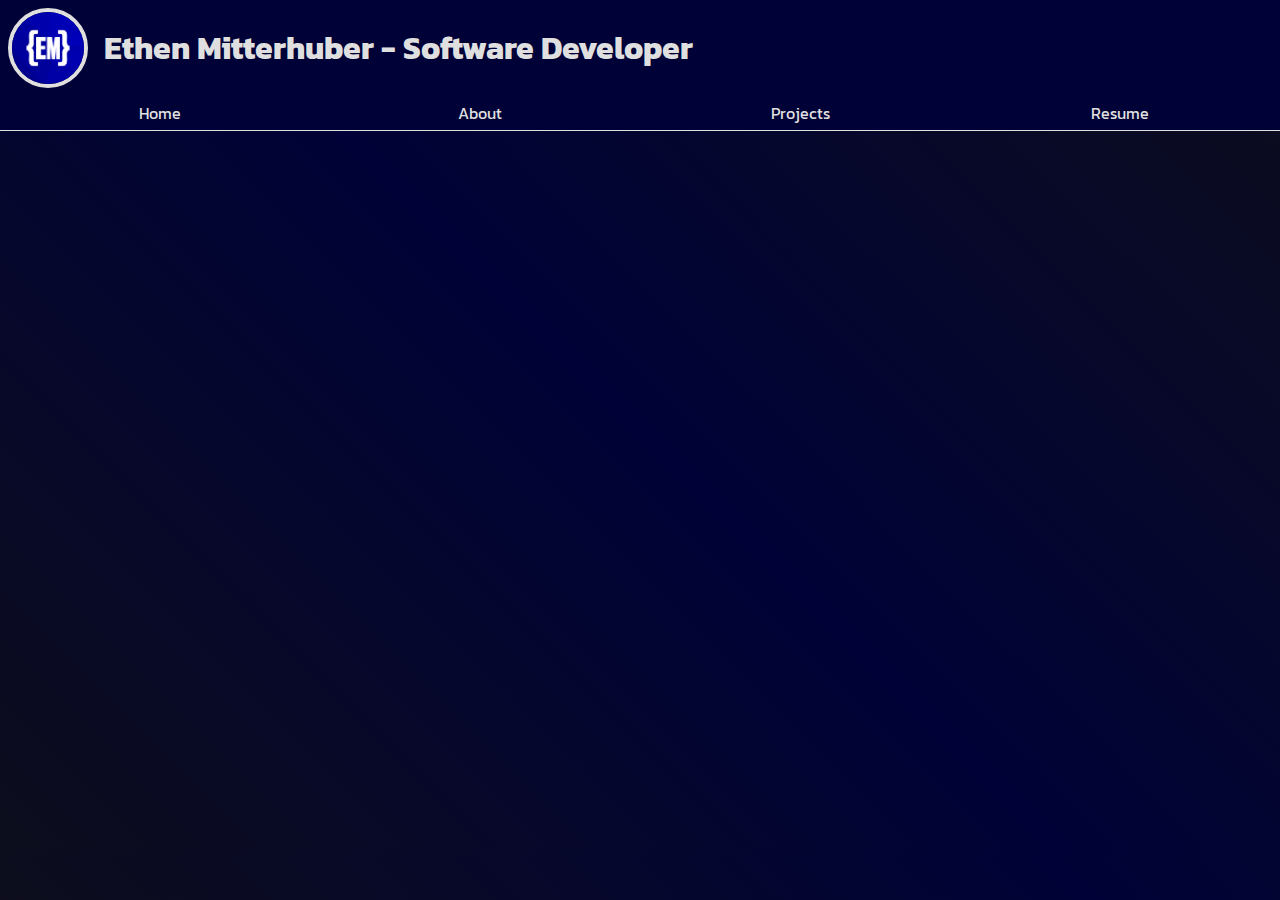
<file: index.html>
<html>
    <head>
        <meta name="theme-color" content="#121212">
        <title>EthenM | Home</title>
        <link rel="stylesheet" href="./styles/main.css">
        <script type="module" src="./scripts/header.js"></script>
    </head>
    <body>
        <pf-header></pf-header>
    </body>
</html>
</file>
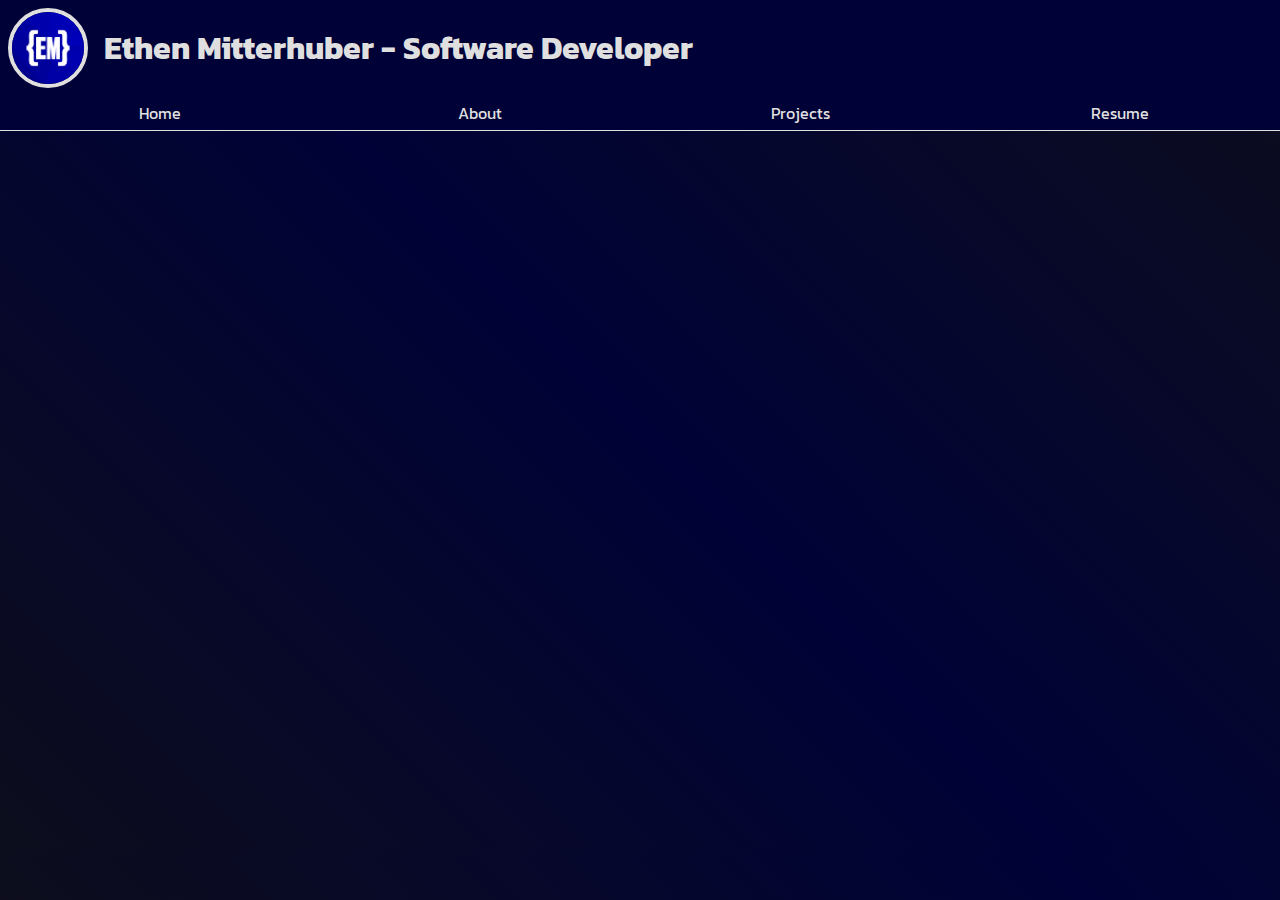
<file: about/index.html>
<html>
    <head>
        <meta name="theme-color" content="#121212">
        <title>EthenM | About</title>
        <link rel="stylesheet" href="/styles/main.css">
        <script type="module" src="/scripts/header.js"></script>
    </head>
    <body>
        <pf-header></pf-header>
    </body>
</html>
</file>
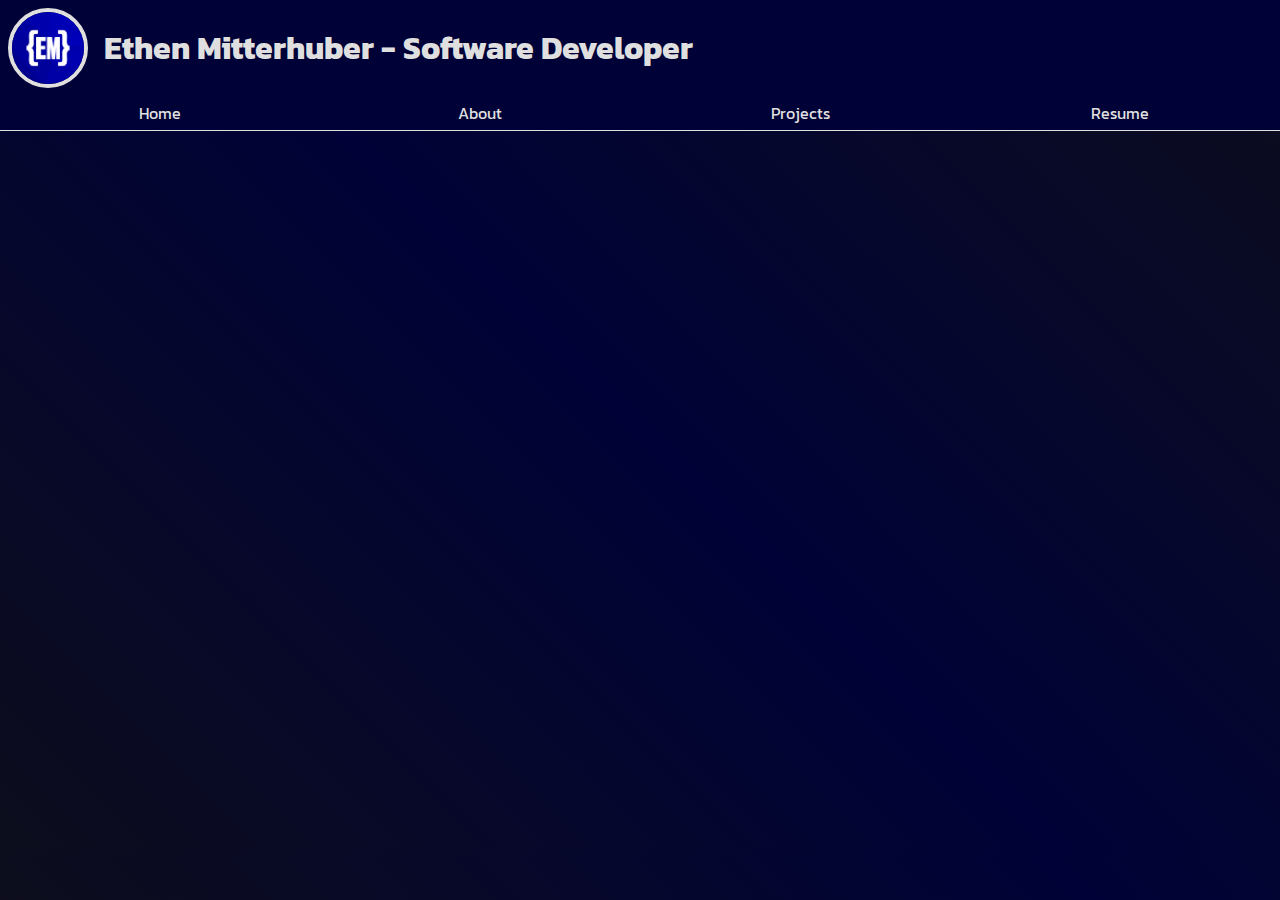
<file: about_me/index.html>
<html>
    <head>
        <meta name="theme-color" content="#121212">
        <title>EthenM | About Me</title>
        <link rel="stylesheet" href="../styles/main.css">
        <script type="module" src="../scripts/header.js"></script>
    </head>
    <body>
        <pf-header></pf-header>
    </body>
</html>
</file>
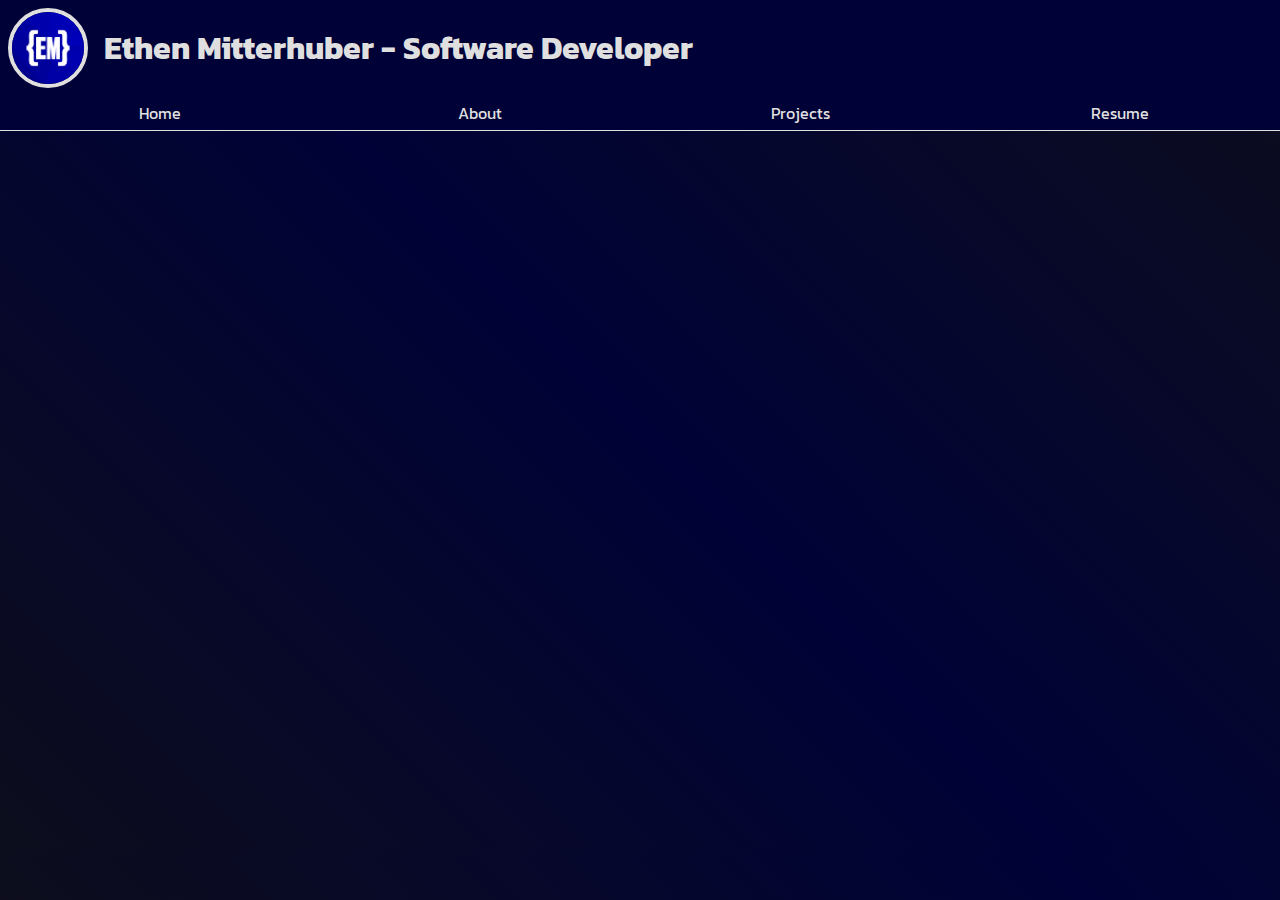
<file: blog/index.html>
<html>
    <head>
        <meta name="theme-color" content="#121212">
        <title>EthenM | Blog</title>
        <link rel="stylesheet" href="/styles/main.css">
        <script type="module" src="/scripts/header.js"></script>
    </head>
    <body>
        <pf-header></pf-header>
    </body>
</html>
</file>
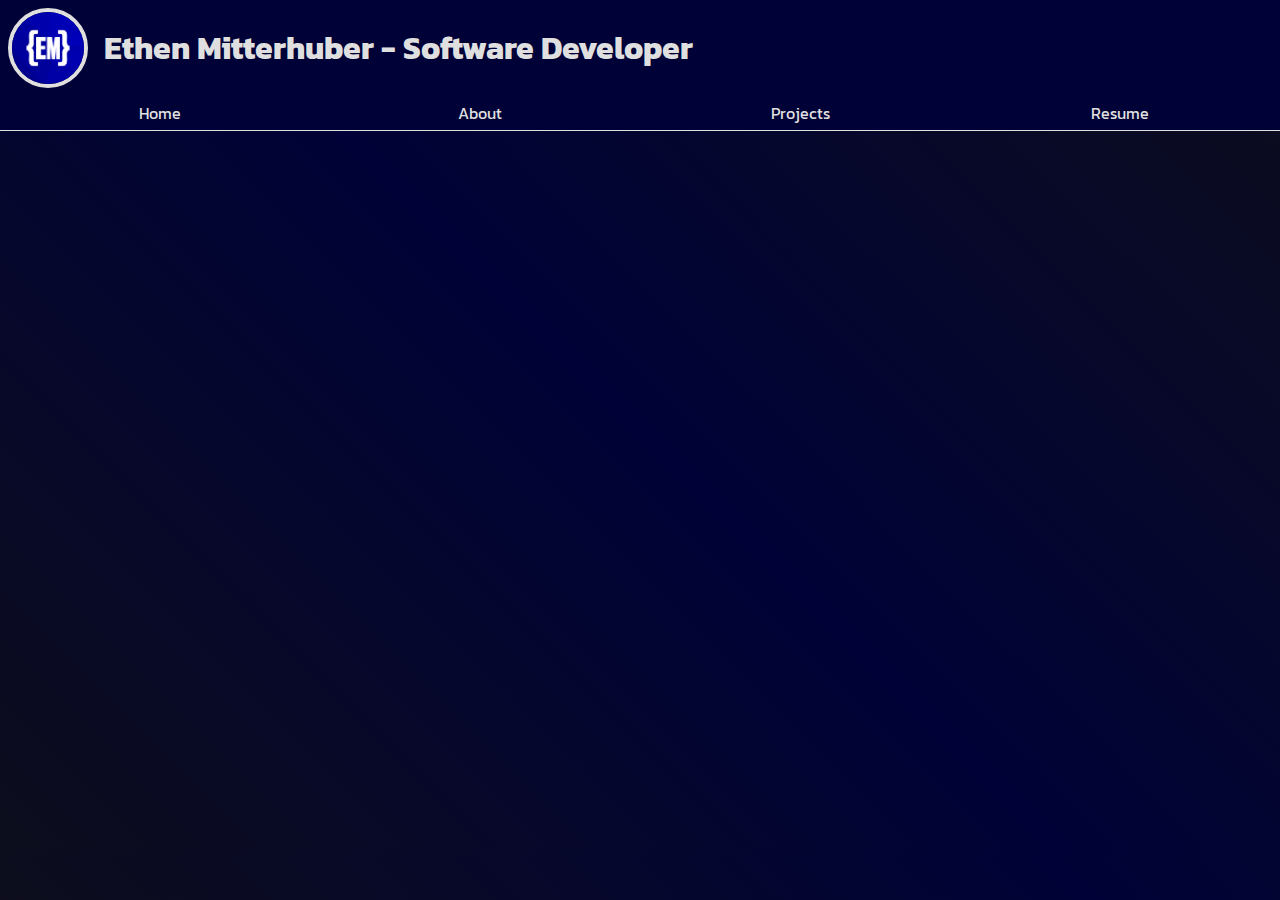
<file: connect/index.html>
<html>
    <head>
        <meta name="theme-color" content="#121212">
        <title>EthenM | Connect</title>
        <link rel="stylesheet" href="/styles/main.css">
        <script type="module" src="/scripts/header.js"></script>
    </head>
    <body>
        <pf-header></pf-header>
    </body>
</html>
</file>
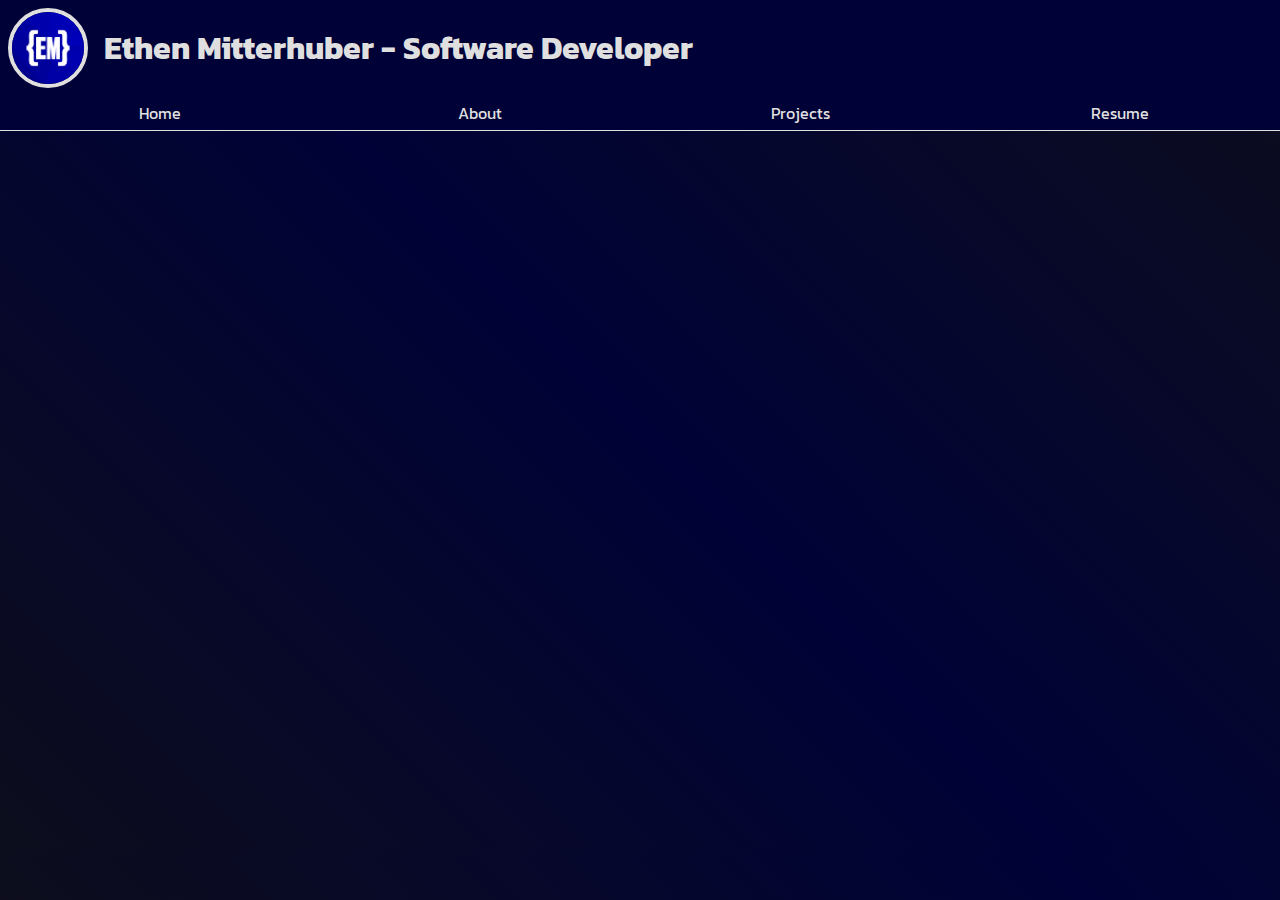
<file: creations/index.html>
<html>
    <head>
        <meta name="theme-color" content="#121212">
        <title>EthenM | Creations</title>
        <link rel="stylesheet" href="../styles/main.css">
        <script type="module" src="../scripts/header.js"></script>
    </head>
    <body>
        <pf-header></pf-header>
    </body>
</html>
</file>
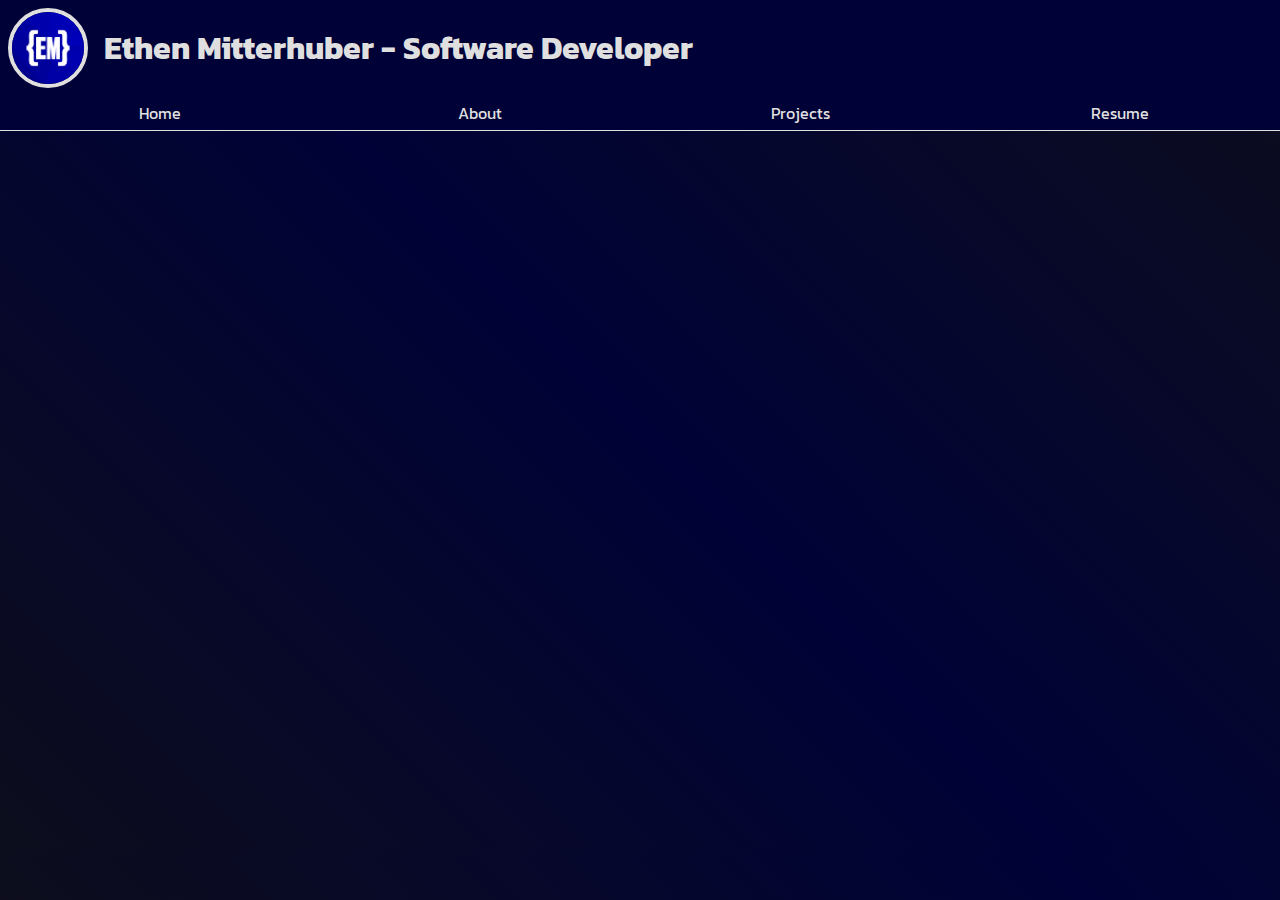
<file: projects/index.html>
<html>
    <head>
        <meta name="theme-color" content="#121212">
        <title>EthenM | Projects</title>
        <link rel="stylesheet" href="/styles/main.css">
        <script type="module" src="/scripts/header.js"></script>
    </head>
    <body>
        <pf-header></pf-header>
    </body>
</html>
</file>
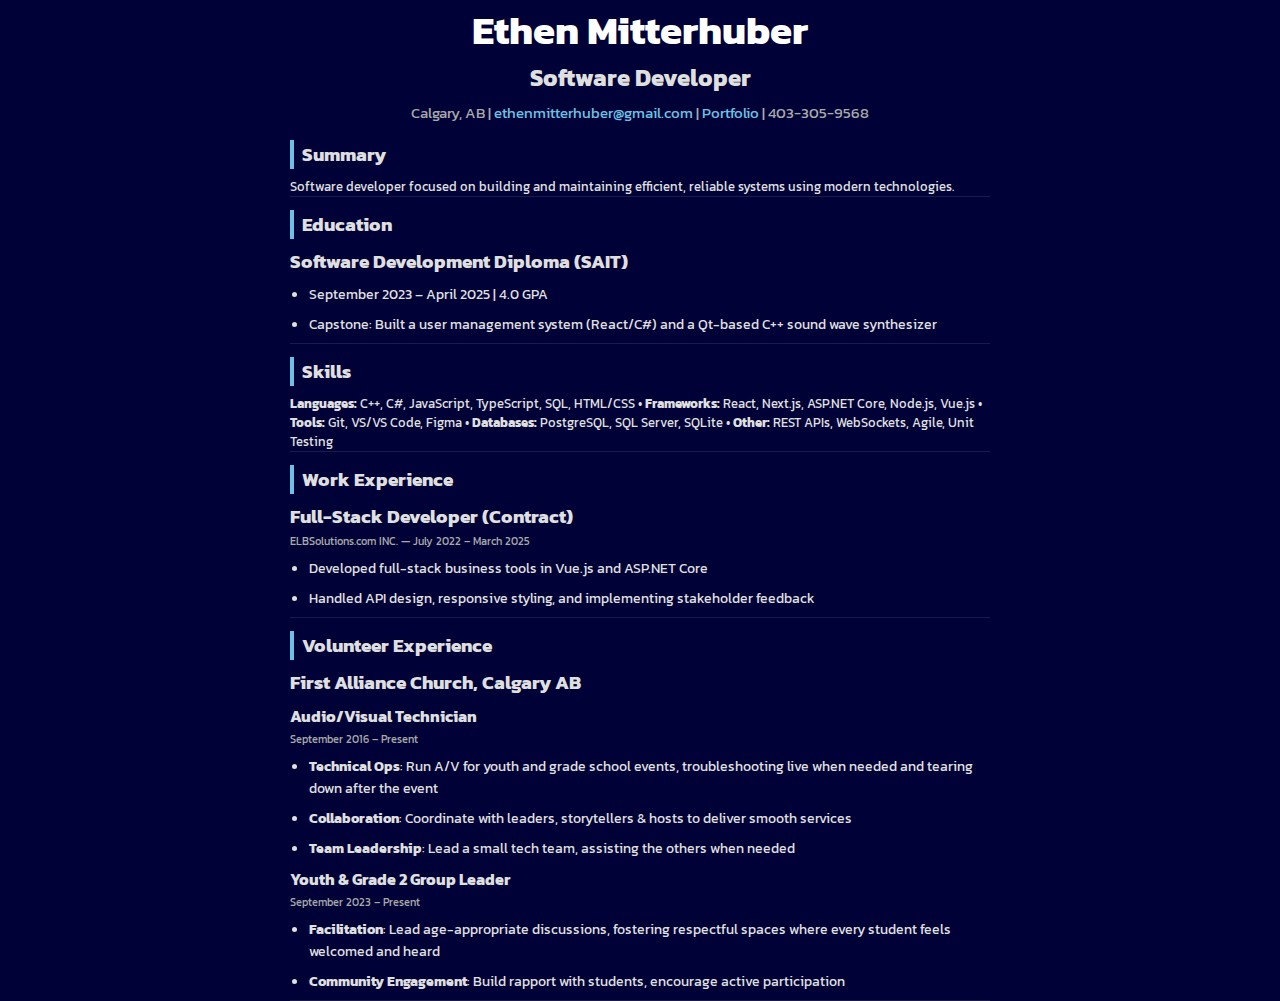
<file: resume/index.html>
<html>
    <head>
        <meta name="theme-color" content="#000237">
        <title>EthenM | Resume</title>
        <link rel="stylesheet" href="/styles/main.css">
        <link rel="stylesheet" href="/styles/resume.css">
        <script type="module" src="/scripts/header.js"></script>
    </head>
    <body>
        <!-- <pf-header></pf-header> -->

        <div class="resume-container">
            <header>
                <h1>Ethen Mitterhuber</h1>
                <h2 id="jobTitle">Software Developer</h2>
                <p class="contact">
                    Calgary, AB &vert;
                    <a href="mailto:ethenmitterhuber@gmail.com">ethenmitterhuber@gmail.com</a> &vert;
                    <a href="https://ethenm.github.io" target="_blank">Portfolio</a> &vert;
                    403-305-9568
                </p>
            </header>
        
            <section class="section">
                <h2 class="section-header">Summary</h2>
                <p>
                    Software developer focused on building and maintaining efficient, reliable systems using modern technologies.
                </p>                
            </section>
        
            <section class="section">
                <h2 class="section-header">Education</h2>
                <h3>Software Development Diploma (SAIT)</h3>
                <ul>
                    <li>September 2023 &ndash; April 2025 | 4.0 GPA</li>
                    <li>
                        Capstone: Built a user management system (React/C#) and a Qt-based C++ sound wave synthesizer
                    </li>
                </ul>
            </section>
        
            <section class="section">
                <h2 class="section-header">Skills</h2>
                <p id="skills">
                    <strong>Languages:</strong> C++, C#, JavaScript, TypeScript, SQL, HTML/CSS &bull;
                    <strong>Frameworks:</strong> React, Next.js, ASP.NET Core, Node.js, Vue.js &bull;
                    <strong>Tools:</strong> Git, VS/VS Code, Figma &bull;
                    <strong>Databases:</strong> PostgreSQL, SQL Server, SQLite &bull;
                    <strong>Other:</strong> REST APIs, WebSockets, Agile, Unit Testing
                </p>
            </section>
        
            <section class="section">
                <h2 class="section-header">Work Experience</h2>
                <h3>Full-Stack Developer (Contract)</h3>
                <p class="sub-text">ELBSolutions.com INC. &mdash; July 2022 &ndash; March 2025</p>
                <ul>
                    <li>Developed full-stack business tools in Vue.js and ASP.NET Core</li>
                    <li>Handled API design, responsive styling, and implementing stakeholder feedback</li>
                </ul>
            </section>
        
            <section class="section">
              <h2 class="section-header">Volunteer Experience</h2>

              <h3>First Alliance Church, Calgary AB</h3>

              <h4>Audio/Visual Technician</h4>
              <p class="sub-text">September 2016 &ndash; Present</p>
              <ul>
                <li>
                    <strong>Technical Ops</strong>: Run A/V for youth and grade school events,
                    troubleshooting live when needed and tearing down after the event
                </li>
                <li>
                    <strong>Collaboration</strong>: Coordinate with leaders, storytellers &amp;
                    hosts to deliver smooth services
                </li>
                <li>
                    <strong>Team Leadership</strong>: Lead a small tech team, assisting the others
                    when needed
                </li>
              </ul>
              
              <h4>Youth & Grade 2 Group Leader</h4>
              <p class="sub-text">September 2023 &ndash; Present</p>
              <ul>
                <li>
                    <strong>Facilitation</strong>: Lead age-appropriate discussions, fostering
                    respectful spaces where every student feels welcomed and heard
                </li>
                <li>
                    <strong>Community Engagement</strong>: Build rapport with students, encourage
                    active participation
                </li>
              </ul>

            </section>
        </div>

    </body>
</html>
</file>
<file: styles/main.css>
/* Stores main styling that needs to be applied to all pages */
@import url('https://fonts.googleapis.com/css2?family=Kanit:ital,wght@0,100;0,200;0,300;0,400;0,500;0,600;0,700;0,800;0,900;1,100;1,200;1,300;1,400;1,500;1,600;1,700;1,800;1,900&display=swap');

html, body {
    margin: 0;
    color: #dfdfdf;
    background: linear-gradient(45deg, #121212 -20%, #000237 50%, #121212 120%);
    overscroll-behavior: contain;
    font-family: 'kanit', sans-serif;
}
</file>
<file: styles/resume.css>
html, body {
    background: #000237;
    margin: 0;
    display: flex;
    justify-content: center;
}

p {
    font-size: 0.8rem;
    margin: 0;
}

.resume-container {
    max-width: 700px;
    width: 100%;
}

header {
    text-align: center;
    margin-bottom: 1rem;
}

h1 {
    font-size: 2.5rem;
    margin: 0;
    color: #FFFFFF;
}

.contact {
    font-size: 0.95rem;
    color: #AAAAAA;
    margin: 0.4rem;
}

a {
    color: #6EC1E4;
    text-decoration: none;
}

a:hover {
    text-shadow: 0 0 5px #6EC1E4;
}

.section {
    margin-bottom: 0.8rem;
    border-bottom: 1px solid rgba(255, 255, 255, 0.1);
}

.section-header {
    font-size: 1.2rem;
    border-left: 4px solid #6EC1E4;
    padding-left: 0.5rem;
    margin: 0 0 0.5rem;
}

h3 {
    margin: 0.5rem 0 0.2rem;
}

h4 {
    margin: 0.5rem 0 0.2rem;
}

ul {
    padding-left: 1.2rem;
    margin: 0.5rem 0;
}

ul li {
    margin-bottom: 0.5rem;
    font-size: 0.9rem;
}

.sub-text {
    font-size: 0.7rem;
    color: #AAAAAA;
    margin: 0;
}

#jobTitle {
    margin: 0;
}
</file>
